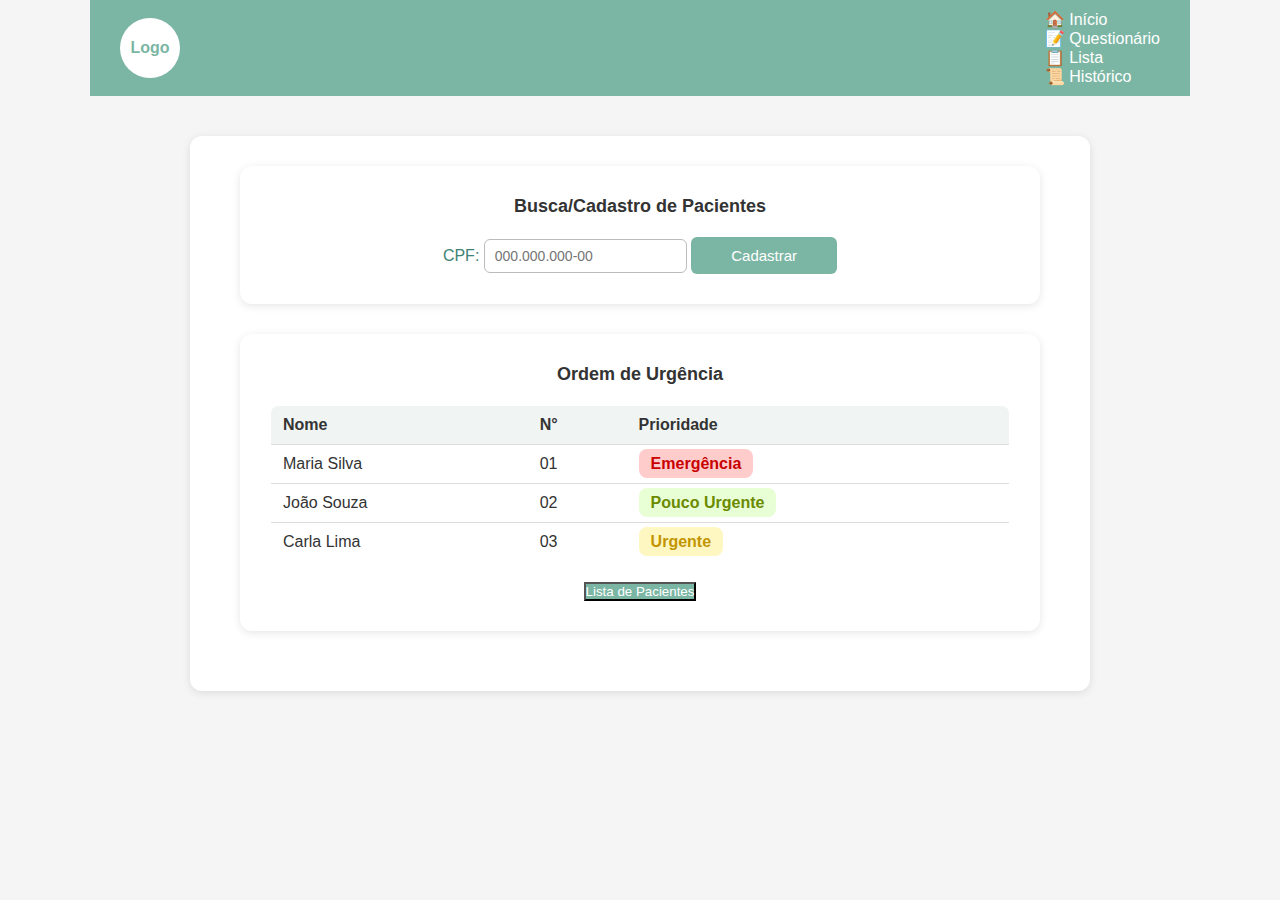
<file: tela2.html>
<!DOCTYPE html>
<html lang="pt-BR">
<head>
  <meta charset="UTF-8">
  <meta name="viewport" content="width=device-width, initial-scale=1.0">
  <title>Triagem Médica</title>
  <link rel="stylesheet" href="style.css">
</head>
<body>
  <header class="navbar">
    <div class="logo">Logo</div>
    <nav class="menu">
      <a href="#">🏠 Início</a>
      <a href="#">📝 Questionário</a>
      <a href="#">📋 Lista</a>
      <a href="#">📜 Histórico</a>
    </nav>
  </header>

  <main class="container">
    <section class="busca">
      <h2>Busca/Cadastro de Pacientes</h2>
      <label for="cpf">CPF:</label>
      <input type="text" id="cpf" placeholder="000.000.000-00">
      <button type="button" class="btn cadastrar" onclick="window.location.href='tela3.html'"> Cadastrar </button>      
    </section>

    <section class="urgencia">
      <h2>Ordem de Urgência</h2>
      <div class="tabela-container">
        <table>
          <thead>
            <tr>
              <th>Nome</th>
              <th>N°</th>
              <th>Prioridade</th>
            </tr>
          </thead>
          <tbody>
            <tr>
              <td>Maria Silva</td>
              <td>01</td>
              <td><span class="prioridade emergencia">Emergência</span></td>
            </tr>
            <tr>
              <td>João Souza</td>
              <td>02</td>
              <td><span class="prioridade pouco-urgente">Pouco Urgente</span></td>
            </tr>
            <tr>
              <td>Carla Lima</td>
              <td>03</td>
              <td><span class="prioridade urgente">Urgente</span></td>
            </tr>
          </tbody>
        </table>
      </div>
      <button class="btn-secundario">Lista de Pacientes</button>
    </section>
  </main>
</body>
</html>
</file>
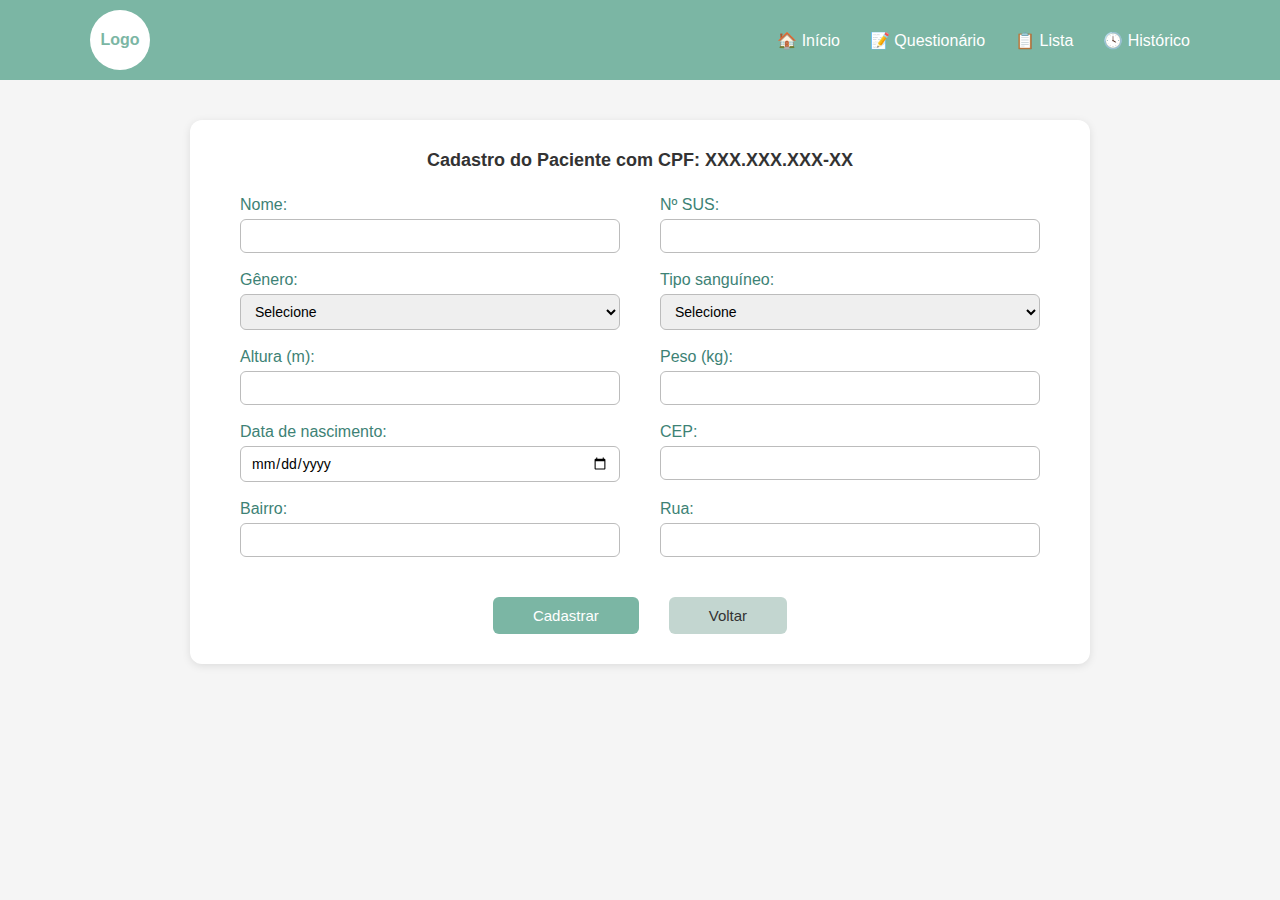
<file: tela3.html>
<!DOCTYPE html>
<html lang="pt-BR">
<head>
  <meta charset="UTF-8">
  <meta name="viewport" content="width=device-width, initial-scale=1.0">
  <title>Cadastro do Paciente</title>
  <link rel="stylesheet" href="style.css">
</head>
<body>
  <header>
    <div class="header-content">
      <div class="logo">Logo</div>
      <nav>
        <ul>
          <li><a href="#">🏠 Início</a></li>
          <li><a href="#">📝 Questionário</a></li>
          <li><a href="#">📋 Lista</a></li>
          <li><a href="#">🕓 Histórico</a></li>
        </ul>
      </nav>
    </div>
  </header>

  <main>
    <h2>Cadastro do Paciente com CPF: XXX.XXX.XXX-XX</h2>

    <form class="cadastro-form">
      <div class="form-grid">

        <div class="form-group">
          <label for="nome">Nome:</label>
          <input type="text" id="nome" name="nome">
        </div>

        <div class="form-group">
          <label for="sus">Nº SUS:</label>
          <input type="text" id="sus" name="sus">
        </div>

        <div class="form-group">
          <label for="genero">Gênero:</label>
          <select id="genero" name="genero">
            <option value="">Selecione</option>
            <option value="masculino">Masculino</option>
            <option value="feminino">Feminino</option>
            <option value="outro">Outro</option>
          </select>
        </div>

        <div class="form-group">
          <label for="tipoSanguineo">Tipo sanguíneo:</label>
          <select id="tipoSanguineo" name="tipoSanguineo">
            <option value="">Selecione</option>
            <option>A+</option><option>A-</option>
            <option>B+</option><option>B-</option>
            <option>AB+</option><option>AB-</option>
            <option>O+</option><option>O-</option>
          </select>
        </div>

        <div class="form-group">
          <label for="altura">Altura (m):</label>
          <input type="number" step="0.01" id="altura" name="altura">
        </div>

        <div class="form-group">
          <label for="peso">Peso (kg):</label>
          <input type="number" step="0.1" id="peso" name="peso">
        </div>

        <div class="form-group">
          <label for="dataNascimento">Data de nascimento:</label>
          <input type="date" id="dataNascimento" name="dataNascimento">
        </div>

        <div class="form-group">
          <label for="cep">CEP:</label>
          <input type="text" id="cep" name="cep">
        </div>

        <div class="form-group">
          <label for="bairro">Bairro:</label>
          <input type="text" id="bairro" name="bairro">
        </div>

        <div class="form-group">
          <label for="rua">Rua:</label>
          <input type="text" id="rua" name="rua">
        </div>
      </div>

      <div class="buttons">
        <button type="submit" class="btn cadastrar">Cadastrar</button>
        <button type="button" class="btn voltar">Voltar</button>
      </div>
    </form>
  </main>
</body>
</html>
</file>
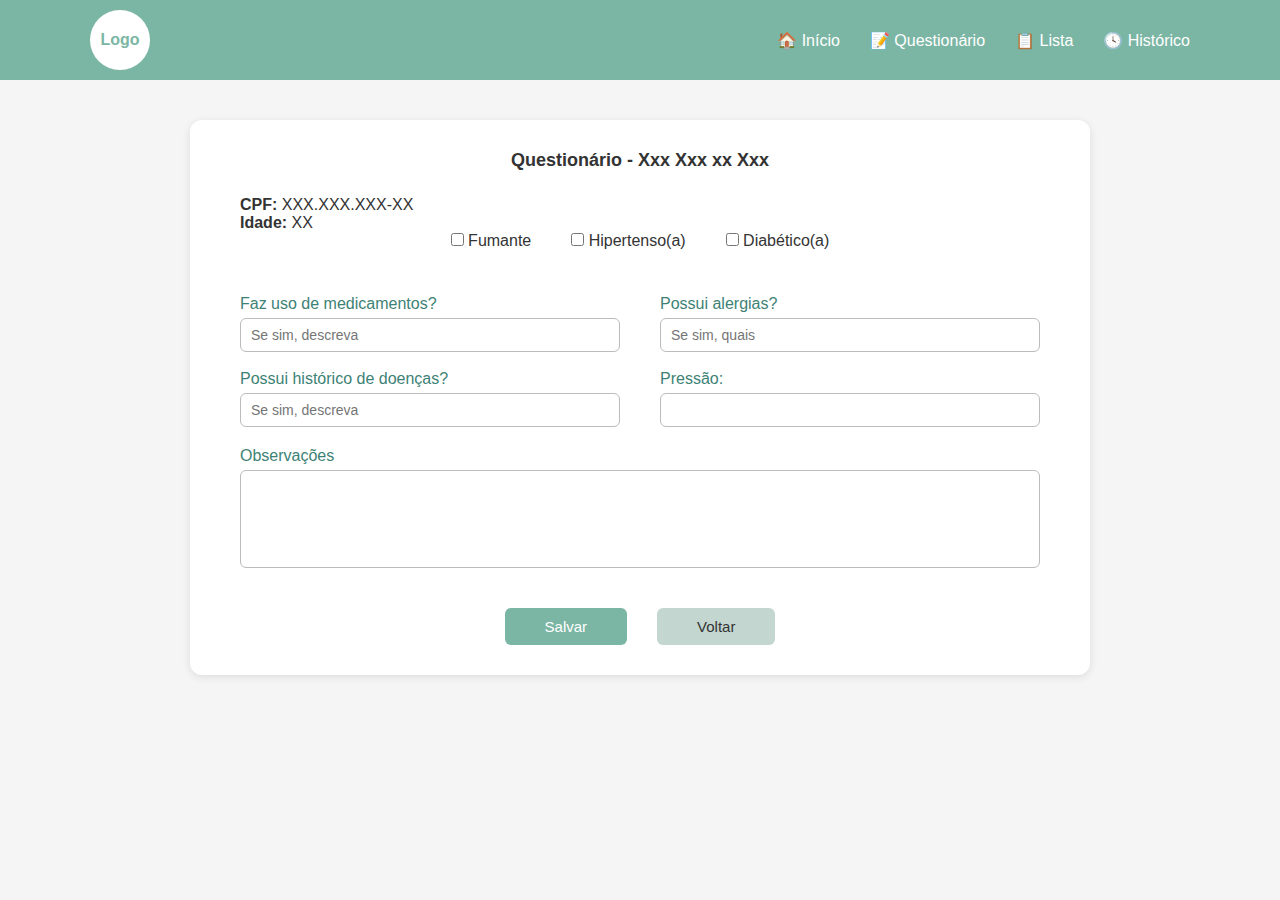
<file: tela4.html>
<!DOCTYPE html>
<html lang="pt-BR">
<head>
  <meta charset="UTF-8">
  <meta name="viewport" content="width=device-width, initial-scale=1.0">
  <title>Questionário</title>
  <link rel="stylesheet" href="style.css">
</head>
<body>
  <header>
    <div class="header-content">
      <div class="logo">Logo</div>
      <nav>
        <ul>
          <li><a href="#">🏠 Início</a></li>
          <li><a href="#">📝 Questionário</a></li>
          <li><a href="#">📋 Lista</a></li>
          <li><a href="#">🕓 Histórico</a></li>
        </ul>
      </nav>
    </div>
  </header>

  <main>
    <h2>Questionário - Xxx Xxx xx Xxx</h2>
    <p><strong>CPF:</strong> XXX.XXX.XXX-XX</p>
    <p><strong>Idade:</strong> XX</p>

    <form class="questionario-form">
      <div class="checkboxes">
        <label><input type="checkbox"> Fumante</label>
        <label><input type="checkbox"> Hipertenso(a)</label>
        <label><input type="checkbox"> Diabético(a)</label>
      </div>

      <div class="form-grid">
        <div class="form-group">
          <label>Faz uso de medicamentos?</label>
          <input type="text" placeholder="Se sim, descreva">
        </div>

        <div class="form-group">
          <label>Possui alergias?</label>
          <input type="text" placeholder="Se sim, quais">
        </div>

        <div class="form-group">
          <label>Possui histórico de doenças?</label>
          <input type="text" placeholder="Se sim, descreva">
        </div>

        <div class="form-group">
          <label>Pressão:</label>
          <input type="text">
        </div>
      </div>

      <div class="form-group observacoes">
        <label>Observações</label>
        <textarea rows="5"></textarea>
      </div>

      <div class="buttons">
        <button type="submit" class="btn cadastrar">Salvar</button>
        <button type="button" class="btn voltar">Voltar</button>
      </div>
    </form>
  </main>
</body>
</html>
</file>
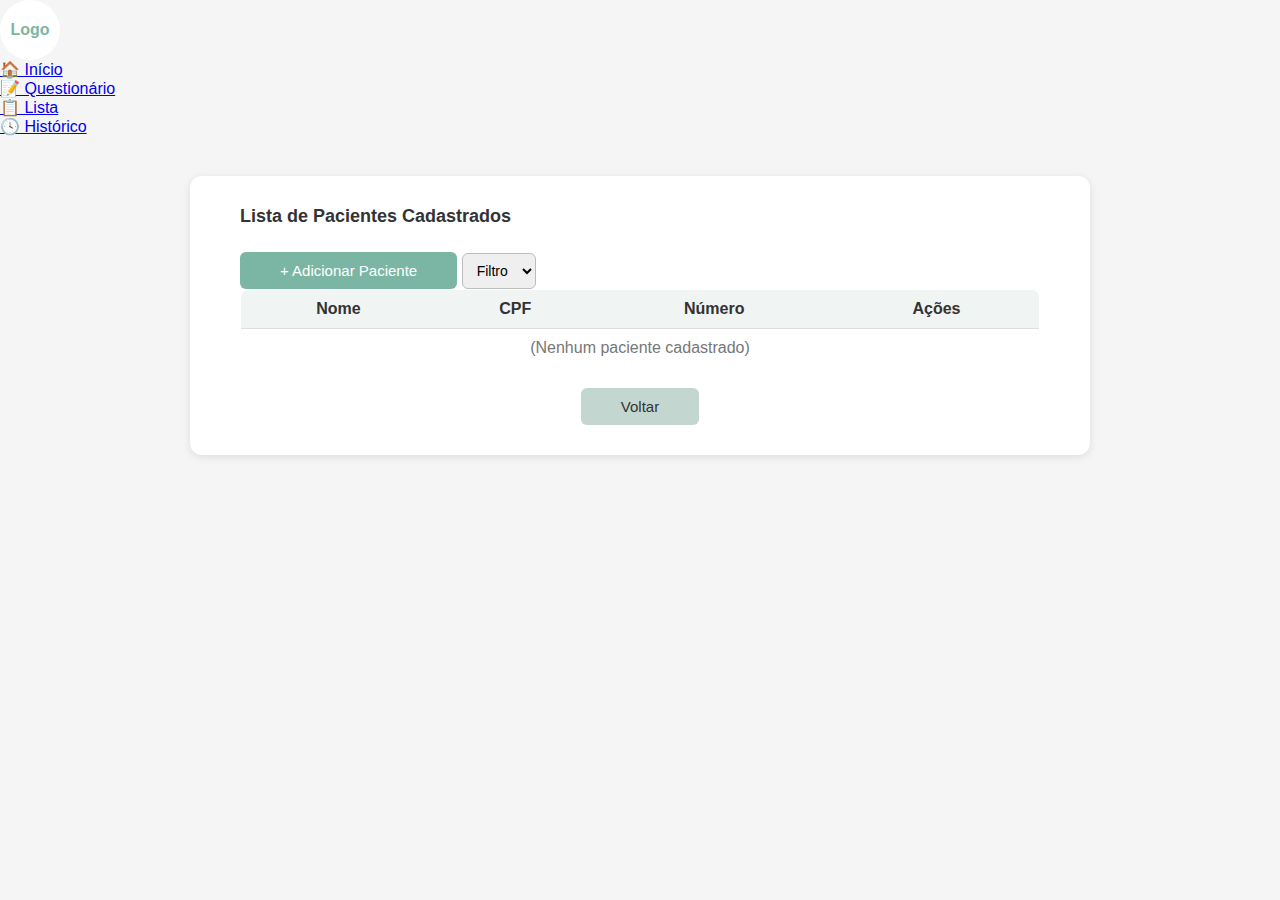
<file: testes/tela5.html>
<!DOCTYPE html>
<html lang="pt-BR">
<head>
  <meta charset="UTF-8">
  <meta name="viewport" content="width=device-width, initial-scale=1.0">
  <title>Lista de Pacientes</title>
  <link rel="stylesheet" href="style.css">
</head>
<body>
  <header>
    <div class="header-content">
      <div class="logo">Logo</div>
      <nav>
        <ul>
          <li><a href="#">🏠 Início</a></li>
          <li><a href="#">📝 Questionário</a></li>
          <li><a href="#">📋 Lista</a></li>
          <li><a href="#">🕓 Histórico</a></li>
        </ul>
      </nav>
    </div>
  </header>

  <main>
    <h2>Lista de Pacientes Cadastrados</h2>

    <div class="lista-header">
      <button class="btn add">+ Adicionar Paciente</button>
      <select class="filtro">
        <option>Filtro</option>
      </select>
    </div>

    <table class="tabela">
      <thead>
        <tr>
          <th>Nome</th>
          <th>CPF</th>
          <th>Número</th>
          <th>Ações</th>
        </tr>
      </thead>
      <tbody>
        <tr>
          <td colspan="4" style="text-align:center; color:#777;">(Nenhum paciente cadastrado)</td>
        </tr>
      </tbody>
    </table>

    <div class="buttons">
      <button class="btn voltar">Voltar</button>
    </div>
  </main>
</body>
</html>
</file>
<file: style.css>
/* ===== Reset e Base ===== */
* {
    margin: 0;
    padding: 0;
    box-sizing: border-box;
    font-family: "Poppins", sans-serif;
}
  
body {
    margin: 0;
    background-color: #f5f5f5;
    color: #333;
}
  
/* ===== Cabeçalho e Barra de Navegação ===== */
header, .navbar {
    background-color: #7bb6a4;
    padding: 10px 30px;
}
  
.header-content,
.navbar {
    display: flex;
    justify-content: space-between;
    align-items: center;
    max-width: 1100px;
    margin: 0 auto;
}
  
.logo {
    background-color: #fff;
    color: #7bb6a4;
    width: 60px;
    height: 60px;
    border-radius: 50%;
    display: flex;
    align-items: center;
    justify-content: center;
    font-weight: 600;
}
  
/* Seletor corrigido para a lista */
.menu ul, nav ul {
    list-style: none; /* Remove os marcadores de lista */
    display: flex;    /* Usa Flexbox para os itens */
    gap: 30px;        /* Adiciona espaço entre os itens */
    margin: 0;
    padding: 0;
}
  
/* Seletor para os links dentro dos itens de lista */
.menu a, nav a {
    text-decoration: none;
    color: #fff;
    font-weight: 500;
    display: flex; /* Garante que o ícone e o texto fiquem alinhados */
    align-items: center;
}
  
.menu a:hover, nav a:hover {
    text-decoration: underline;
}
  
/* Estilos para os ícones */
.menu img.icon, nav img.icon {
    width: 20px;
    height: 20px;
    margin-right: 8px;
    vertical-align: middle;
    object-fit: contain;
}
  
/* ===== Conteúdo Principal ===== */
main, .container {
    max-width: 900px;
    margin: 40px auto;
    background-color: #fff;
    padding: 30px 50px;
    border-radius: 12px;
    box-shadow: 0 2px 8px rgba(0, 0, 0, 0.1);
}
  
h2 {
    font-size: 18px;
    margin-bottom: 25px;
    color: #333;
    text-align: center;
}
  
/* ===== Formulários ===== */
.cadastro-form, .questionario-form {
    display: flex;
    flex-direction: column;
    gap: 20px;
}
  
.form-grid {
    display: grid;
    grid-template-columns: repeat(2, 1fr);
    gap: 18px 40px;
}
  
.form-group {
    display: flex;
    flex-direction: column;
}
  
label {
    font-weight: 500;
    margin-bottom: 5px;
    color: #3d8275;
}
  
input, select, textarea {
    padding: 8px 10px;
    border: 1px solid #bcbcbc;
    border-radius: 6px;
    font-size: 14px;
}
  
textarea {
    resize: none;
}
  
/* ===== Checkboxes ===== */
.checkboxes {
    display: flex;
    justify-content: center;
    gap: 40px;
    margin-bottom: 20px;
}
  
.checkboxes label {
    font-weight: 500;
    color: #333;
}
  
/* ===== Botões ===== */
.buttons {
    display: flex;
    justify-content: center;
    gap: 30px;
    margin-top: 20px;
}
  
.btn {
    padding: 10px 40px;
    border: none;
    border-radius: 6px;
    font-size: 15px;
    cursor: pointer;
    transition: 0.2s;
    text-decoration: none;
    text-align: center;
}
  
.cadastrar, .add, .btn-principal, .btn-secundario {
    background-color: #7bb6a4;
    color: #fff;
}
  
.voltar {
    background-color: #c3d6d0;
    color: #333;
}
  
.btn:hover {
    opacity: 0.9;
}
  
/* ===== Seções Específicas ===== */
.busca, .urgencia {
    background-color: white;
    padding: 30px;
    border-radius: 12px;
    box-shadow: 0 2px 8px rgba(0,0,0,0.1);
    text-align: center;
    margin-bottom: 30px;
}
  
.busca h2, .urgencia h2 {
    color: #333;
    margin-bottom: 20px;
}
  
/* ===== Tabelas ===== */
.tabela-container {
    overflow-x: auto;
}
  
.tabela, table {
    width: 100%;
    border-collapse: collapse;
    border: 1px solid #ccc;
    border-radius: 8px;
    overflow: hidden;
    margin-bottom: 20px;
}
  
.tabela th, .tabela td, th, td {
    border-bottom: 1px solid #ddd;
    text-align: left;
    padding: 10px 12px;
}
  
.tabela th, th {
    background-color: #f0f4f3;
    font-weight: 600;
}
  
.tabela td i {
    cursor: pointer;
    margin-right: 10px;
    color: #7bb6a4;
}
  
/* ===== Etiquetas de Prioridade ===== */
.prioridade {
    padding: 6px 12px;
    border-radius: 8px;
    font-weight: 600;
}
  
.emergencia {
    background-color: #ffcccc;
    color: #c80000;
}
  
.urgente {
    background-color: #fff7c2;
    color: #c29500;
}
  
.pouco-urgente {
    background-color: #e8ffd6;
    color: #6b8a00;
}
  
/* Ícones do menu */
.menu img.icon, nav img.icon {
    width: 20px;
    height: 20px;
    margin-right: 8px;
    vertical-align: middle;
    object-fit: contain;
}
</file>
<file: testes/style.css>
/* ===== Reset e Base ===== */
/* tela 2 */
* {
  margin: 0;
  padding: 0;
  box-sizing: border-box;
  font-family: "Poppins", sans-serif;
}

body {
  background-color: #f5f5f5;
  color: #333;
}

/* ===== Cabeçalho e Barra de Navegação ===== */
.navbar {
  background-color: #7bb6a4;
  padding: 15px 30px;
  display: flex;
  justify-content: space-between;
  align-items: center;
}

.logo {
  background-color: #fff;
  color: #7bb6a4;
  width: 60px;
  height: 60px;
  border-radius: 50%;
  display: flex;
  align-items: center;
  justify-content: center;
  font-weight: 600;
}

.menu ul {
  list-style: none;
  display: flex;
  gap: 30px;
}

.menu a {
  text-decoration: none;
  color: #fff;
  font-weight: 500;
  display: flex;
  align-items: center;
}

.menu a:hover {
  text-decoration: underline;
}

.menu img.icon {
  width: 20px;
  height: 20px;
  margin-right: 8px;
  object-fit: contain;
}

/* ===== Conteúdo Principal ===== */
.conteudo {
  max-width: 900px;
  margin: 40px auto;
}

/* ===== Seção de Busca ===== */
.busca {
  background-color: #fff;
  padding: 30px;
  border-radius: 12px;
  box-shadow: 0 2px 8px rgba(0,0,0,0.1);
  margin-bottom: 30px;
}

.busca h3 {
  margin-bottom: 20px;
  font-size: 16px;
  color: #222;
}

.cpf-container {
  display: flex;
  margin-left: 212px;
  align-items: center;
  gap: 15px;
  margin-bottom: 20px;
}

.cpf-container label {
  color: #3d8275;
  font-weight: 700;
  font-size: 18px;
}

.cpf-container input {
  padding: 8px 10px;
  border: 2px solid #7bb6a4;
  border-radius: 6px;
  font-size: 14px;
  text-align: center;
  width: 200px;
}

/* Centralização do botão */
.btn-container {
  display: flex;
  justify-content: center;
}

.btn {
  background-color: #7bb6a4;
  color: #fff;
  padding: 10px 25px;
  border: none;
  border-radius: 6px;
  cursor: pointer;
  font-weight: 500;
  transition: 0.2s ease-in-out;
}

.btn:hover {
  opacity: 0.9;
}

/* ===== Seção de Urgência ===== */
.urgencia {
  background-color: #fff;
  padding: 30px;
  border-radius: 12px;
  box-shadow: 0 2px 8px rgba(0,0,0,0.1);
  margin-bottom: 30px;
}

.urgencia h3 {
  margin-bottom: 15px;
  font-size: 16px;
  color: #222;
}

.tabela-container {
  overflow-x: auto;
}

table {
  width: 100%;
  border-collapse: collapse;
  border: 1px solid #b8d1c9;
  border-radius: 8px;
  overflow: hidden;
  margin-bottom: 20px;
}

th, td {
  border-bottom: 1px solid #ddd;
  padding: 10px 12px;
}

th {
  background-color: #f0f4f3;
  font-weight: 600;
}

.alinhamento-direita {
  text-align: right;
}

.alinhamento-centro {
  text-align: center;
}

.prioridade {
  padding: 6px 12px;
  border-radius: 8px;
  font-weight: 600;
}

.emergencia {
  background-color: #ffcccc;
  color: #c80000;
}

.urgente {
  background-color: #fff7c2;
  color: #c29500;
}

.pouco-urgente {
  background-color: #e8ffd6;
  color: #6b8a00;
}

/* Botão da tabela */
.btn-secundario {
  background-color: #7bb6a4;
  color: #fff;
  padding: 8px 20px;
  border: none;
  border-radius: 6px;
  cursor: pointer;
  transition: 0.2s;
}

.btn-secundario:hover {
  opacity: 0.9;
}

/* ===== Estilização da Barra de Pesquisa ===== */
.search-bar {
  display: flex;
  margin-bottom: 15px;
}

.search-bar input {
  flex: 1; /* Ocupa todo o espaço disponível */
  padding: 8px 10px;
  border: 1px solid #ddd;
  border-right: none;
  border-radius: 6px 0 0 6px;
}

.search-bar button {
  background-color: #f0f4f3;
  border: 1px solid #ddd;
  border-left: none;
  border-radius: 0 6px 6px 0;
  padding: 8px 12px;
  cursor: pointer;
}

.search-bar button img {
  width: 16px;
  height: 16px;
}

/* ===== Curva decorativa ===== */
.curva {
  width: 100%;
  height: 120px;
  background-color: #7bb6a4;
  border-top-left-radius: 50%;
  border-top-right-radius: 50%;
  margin-top: 50px;
}

/*tela 3*/
/* ===== Reset e Base ===== */
* {
  margin: 0;
  padding: 0;
  box-sizing: border-box;
  font-family: "Poppins", sans-serif;
}

body {
  background-color: #f5f5f5;
  color: #333;
}

/* ===== Cabeçalho e Barra de Navegação ===== */
.navbar {
  background-color: #7bb6a4;
  padding: 15px 30px;
  display: flex;
  justify-content: space-between;
  align-items: center;
}

.logo {
  background-color: #fff;
  color: #7bb6a4;
  width: 60px;
  height: 60px;
  border-radius: 50%;
  display: flex;
  align-items: center;
  justify-content: center;
  font-weight: 600;
}

.menu ul {
  list-style: none;
  display: flex;
  gap: 30px;
}

.menu a {
  text-decoration: none;
  color: #fff;
  font-weight: 500;
  display: flex;
  align-items: center;
}

.menu a:hover {
  text-decoration: underline;
}

.menu img.icon {
  width: 20px;
  height: 20px;
  margin-right: 8px;
  object-fit: contain;
}

/* ===== Conteúdo Principal ===== */
.conteudo {
  max-width: 900px;
  margin: 40px auto;
  background-color: #fff;
  padding: 30px 50px;
  border-radius: 12px;
  box-shadow: 0 2px 8px rgba(0, 0, 0, 0.1);
}

h2 {
  font-size: 18px;
  margin-bottom: 25px;
  color: #333;
  text-align: center;
}

/* ===== Formulário de Cadastro ===== */
.cadastro-form {
  display: flex;
  flex-direction: column;
  gap: 20px;
}

.form-grid {
  display: grid;
  grid-template-columns: repeat(2, 1fr);
  gap: 18px 40px;
}

.form-group {
  display: flex;
  flex-direction: column;
}

label {
  font-weight: 500;
  margin-bottom: 5px;
  color: #3d8275;
}

input, select {
  padding: 8px 10px;
  border: 1px solid #bcbcbc;
  border-radius: 6px;
  font-size: 14px;
}

/* ===== Botões ===== */
.buttons {
  display: flex;
  justify-content: center;
  gap: 30px;
  margin-top: 20px;
}

.btn {
  padding: 10px 40px;
  border: none;
  border-radius: 6px;
  font-size: 15px;
  cursor: pointer;
  transition: 0.2s;
  text-decoration: none;
  text-align: center;
  background-color: #7bb6a4;
  color: #fff;
}

.btn:hover {
  opacity: 0.9;
}

/*tela 4*/

/* ===== Conteúdo Principal ===== */
main, .container {
  max-width: 900px;
  margin: 40px auto;
  background-color: #fff;
  padding: 30px 50px;
  border-radius: 12px;
  box-shadow: 0 2px 8px rgba(0, 0, 0, 0.1);
}

h2 {
  font-size: 18px;
  margin-bottom: 25px;
  color: #333;
  text-align: left;
}

/* ===== Formulários ===== */
.questionario-form {
  display: flex;
  flex-direction: column;
  gap: 20px;
}

.form-grid {
  display: grid;
  grid-template-columns: repeat(2, 1fr);
  gap: 18px 40px;
}

.form-group {
  display: flex;
  flex-direction: column;
}

label {
  font-weight: 500;
  margin-bottom: 5px;
  color: #3d8275;
}

input, select, textarea {
  padding: 8px 10px;
  border: 1px solid #bcbcbc;
  border-radius: 6px;
  font-size: 14px;
}

textarea {
  resize: none;
}

/* ===== Checkboxes ===== */
.checkboxes {
  display: flex;
  justify-content: center;
  gap: 60px;
  margin-bottom: 20px;
}

.checkboxes label {
  font-weight: 500;
  color: #333;
  display: flex;
  flex-direction: column;
  align-items: center;
}

.checkboxes input {
  margin-top: 5px;
  transform: scale(1.2);
}

/* ===== Botões ===== */
.buttons {
  display: flex;
  justify-content: center;
  gap: 30px;
  margin-top: 20px;
}

.btn {
  padding: 10px 40px;
  border: none;
  border-radius: 6px;
  font-size: 15px;
  cursor: pointer;
  transition: 0.2s;
  text-decoration: none;
  text-align: center;
}

.cadastrar {
  background-color: #7bb6a4;
  color: #fff;
}

.voltar {
  background-color: #c3d6d0;
  color: #333;
}

.btn:hover {
  opacity: 0.9;
}
</file>
